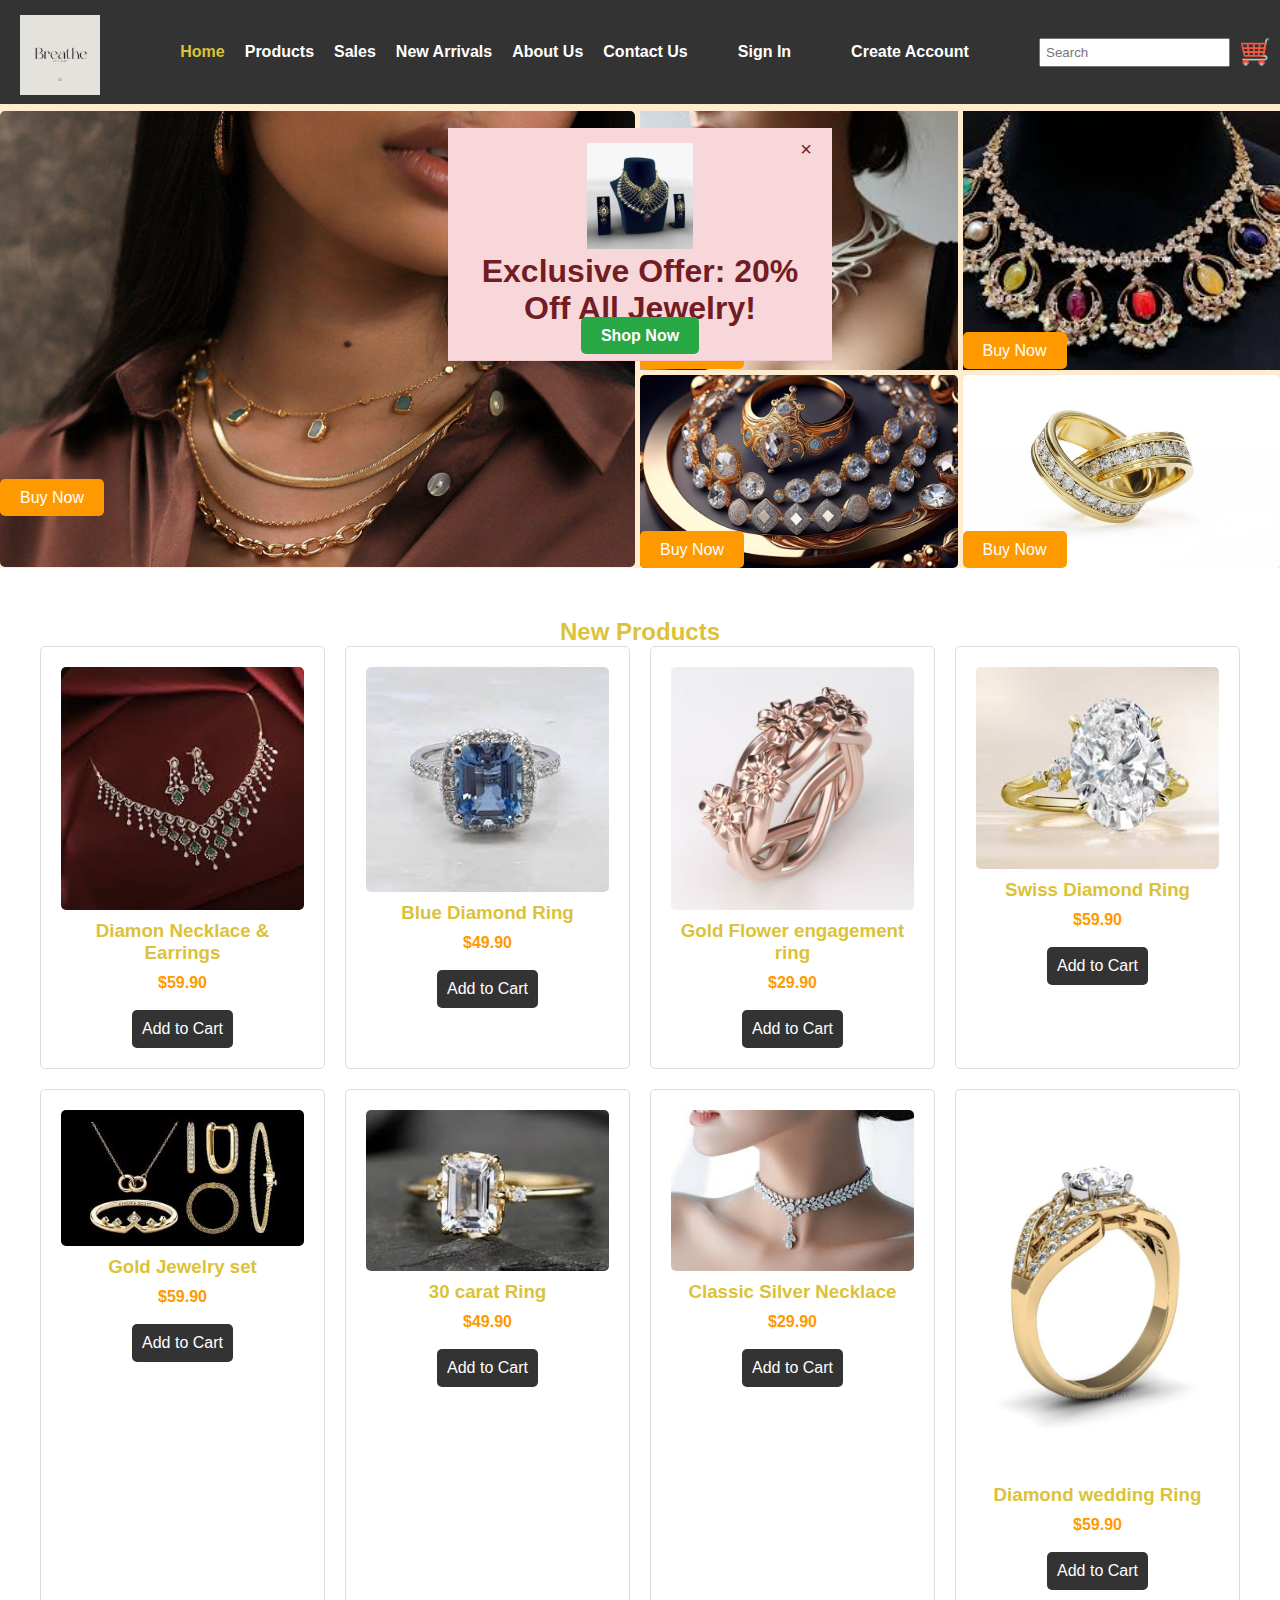
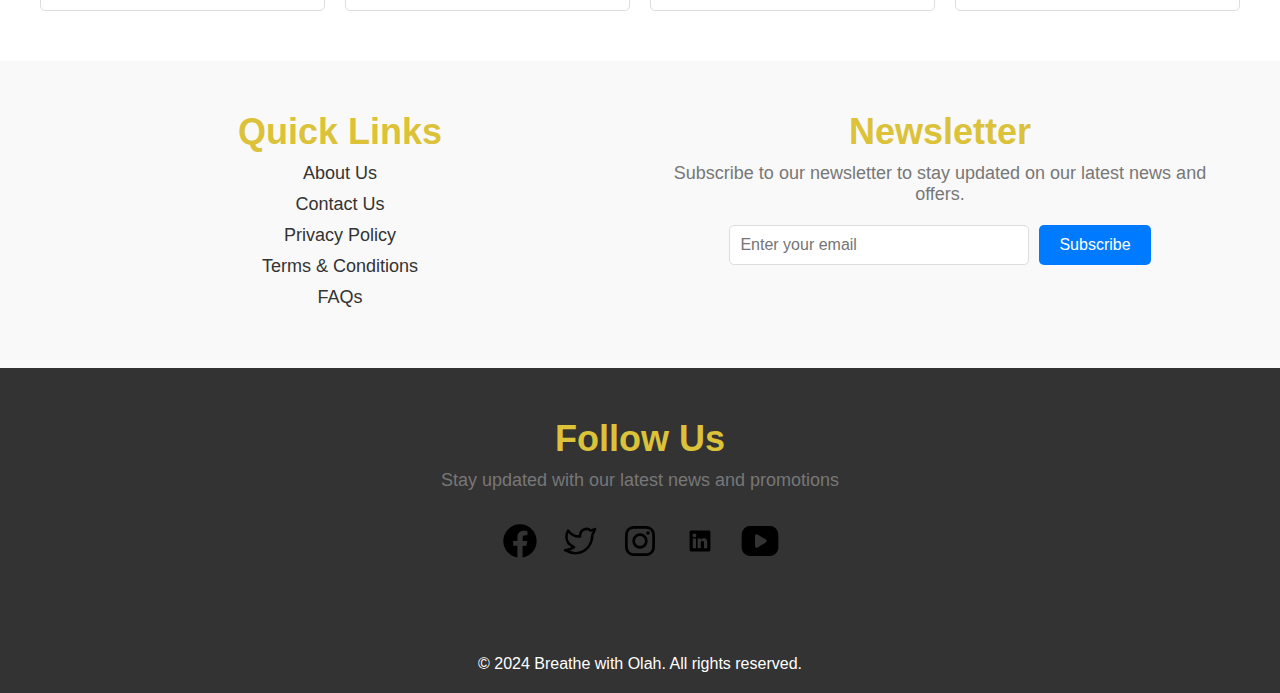
<file: index.html>
<!DOCTYPE html>
<html lang="en">
<head>
    <meta charset="UTF-8">
    <meta name="viewport" content="width=device-width, initial-scale=1.0">
    <title>Breathe With Olah</title>
    <link rel="stylesheet" href="New.css">
    <script src="New.js"></script>
</head>
<body class="body" id="home" >
    <nav class="header">
        <div class="container">
            <div class="logo">
                <img onclick="document.location.reload()"  src="./Asset/images/Logo.jpg" alt="logo" id="log">
            </div>
            <div class="features">
                <ul class="nav">
                    <li><a href="#" id="home" onclick="document.location.reload()" >Home</a></li>
                    <li id="menu-product">
                        <a href="#">Products</a>
                        <ul id="dropdown">
                            <li><a href="#">Accessories</a></li>
                            <li><a href="#">Anklets</a></li>
                            <li><a href="#">Bracelets</a></li>
                            <li><a href="#">Earrings</a></li>
                            <li><a href="#">Necklace</a></li>
                            <li><a href="#">Rings</a></li>
                            <li><a href="#">Jewelries</a></li>
                        </ul
                    </li>
                    <li><a href="#">Sales</a></li>
                    <li><a href="#">New Arrivals</a></li>
                    <li><a href="#">About Us</a></li>
                    <li><a href="#">Contact Us</a></li>
                    <li><a href="./signin.html#sign_in" class="account-link">Sign In</a></li>
                    <li><a href="./createacct.html#create_acct" class="account-link">Create Account</a></li>
                </ul>
            </div>
            <div class="search-cart">
                <input type="search" name="search" id="search" placeholder="Search">
                <img src="./Asset/images/cart.svg" alt="cart">
            </div>
        </div>
    </nav>
    <section class="section">
        <main id="item">
            <div id="text2">
                <a href="#" class="btn">Buy Now</a>
            </div>
            <img id="img1" src="./Asset/images/Front page image.jpg" alt="image1">
        </main>
        <div id="item1">
            <div id="text">
                <a href="#" class="btn">Buy Now</a>
            </div>
            <img id="img" class="img3" src="./Asset/images/images.jpeg" alt="image2">
        </div>
        <div id="item2">
            <div id="text">
                <a href="#" class="btn">Buy Now</a>
            </div>
            <img id="img" class="img2" src="./Asset/images/front image2.jpeg" alt="image3">
        </div>
        <div id="item3">
            <div id="text3">
                <a href="#" class="btn">Buy Now</a>
            </div>
            <img id="img2" class="image4" src="./Asset/images/Jewel.jpg" alt="image4">
        </div>
        <div id="item4">
            <div id="text3">
                <a href="#" class="btn">Buy Now</a>
            </div>
            <img id="img2" class="image5" src="./Asset/images/ring.jpg" alt="image5">
        </div>
    </section>
    <main class="products">
            <div class="container" id="NewProducts">
                <h2 >New Products</h2>
                <div class="product-grid">
                    <div class="product" id="product1">
                        <img src="./Asset/images/images (5).jpeg" alt="Product 1">
                        <h3>Diamon Necklace & Earrings</h3>
                        <p>$59.90</p>
                        <br>
                        <a href="#" class="btn">Add to Cart</a>
                    </div>
                    <div class="product" id="product2">
                        <img src="./Asset/images/images (7).jpeg" alt="Product 2">
                        <h3>Blue Diamond Ring</h3>
                        <p>$49.90</p>
                        <br>
                        <a href="#" class="btn">Add to Cart</a>
                    </div>
                    <div class="product" id="product3">
                        <img src="./Asset/images/il_570xN.2838363370_l4z6.avif" alt="Product 3">
                        <h3>Gold Flower engagement ring</h3>
                        <p>$29.90</p>
                        <br>
                        <a href="#" class="btn">Add to Cart</a>
                    </div>
                    <div class="product" id="product">
                        <img src="./Asset/images/images (3).jpeg" alt="Product 4">
                        <h3>Swiss Diamond Ring</h3>
                        <p>$59.90</p>
                        <br>
                        <a href="#" class="btn">Add to Cart</a>
                    </div>
                    <div class="product" id="product5">
                        <img src="./Asset/images/images (1).jpeg" alt="Product 5">
                        <h3>Gold Jewelry set</h3>
                        <p>$59.90</p>
                        <br>
                        <a href="#" class="btn">Add to Cart</a>
                    </div>
                    <div class="product" id="product6">
                        <img src="./Asset/images/images (2).jpeg" alt="Product 6">
                        <h3>30 carat Ring</h3>
                        <p>$49.90</p>
                        <br>
                        <a href="#" class="btn">Add to Cart</a>
                    </div>
                    <div class="product" id="product7">
                        <img src="./Asset/images/images (4).jpeg" alt="Product 7">
                        <h3>Classic Silver Necklace</h3>
                        <p>$29.90</p>
                        <br>
                        <a href="#" class="btn">Add to Cart</a>
                    </div>
                    <div class="product" id="product8">
                        <img src="./Asset/images/001.jpg" alt="Product 8">
                        <h3>Diamond wedding Ring</h3>
                        <p>$59.90</p>
                        <br>
                        <a href="#" class="btn">Add to Cart</a>
                    </div>
                </div>
            </div>
    </main>
    <section class="quick-links-newsletter">
        <div class="container">
            <div class="quick-links">
                <h2>Quick Links</h2>
                <ul>
                    <li><a href="#">About Us</a></li>
                    <li><a href="#">Contact Us</a></li>
                    <li><a href="#">Privacy Policy</a></li>
                    <li><a href="#">Terms & Conditions</a></li>
                    <li><a href="#">FAQs</a></li>
                </ul>
            </div>
            <div class="newsletter">
                <h2>Newsletter</h2>
                <p>Subscribe to our newsletter to stay updated on our latest news and offers.</p>
                <form id="newsletter-form">
                    <input type="email" id="email" name="email" placeholder="Enter your email">
                    <button type="submit">Subscribe</button>
                </form>
            </div>
        </div>
    </section>
    <section class="social-media">
        <div class="container">
            <div class="social-media-content">
                <h2>Follow Us</h2>
                <p>Stay updated with our latest news and promotions</p>
                <div class="social-icons">
                    <a href="#" class="social-icon"><img src="./Asset/images/ri--facebook-circle-fill.svg" alt="Facebook"></a>
                    <a href="#" class="social-icon"><img src="./Asset/images/mynaui--brand-twitter.svg" alt="Twitter"></a>
                    <a href="#" class="social-icon"><img src="./Asset/images/carbon--logo-instagram.svg" alt="Instagram"></a>
                    <a href="#" class="social-icon"><img src="./Asset/images/ei--sc-linkedin.svg" alt="LinkedIn"></a>
                    <a href="#" class="social-icon"><img src="./Asset/images/tabler--brand-youtube-filled.svg" alt="YouTube"></a>
                </div>
            </div>
        </div>
    </section>
        
    <footer class="footer">
        <div class="watermark">
            <p>&copy; 2024 Breathe with Olah. All rights reserved.</p>
        </div>
    </footer>
    
    <div class="promo-banner" id="promoBanner">
        <img src="./Asset/images/banner.jpg" alt="Jewelry Promo">
        <span class="close-btn" id="closeBanner">&times;</span>
        <h1>Exclusive Offer: 20% Off All Jewelry!</h1>
        <a href="#NewProducts" class="cta-button" id="shopNow">Shop Now</a>
    </div>

    <!-- <script>
    function scrollToTop() {
        setTimeout(() => {
            window.scrollTo(0, 0);
        }, 100);  // Adding a slight delay to ensure the page is fully loaded before scrolling
    }

        window.addEventListener('DOMContentLoaded', scrollToTop);
    </script> -->
</body>
</html>
</file>
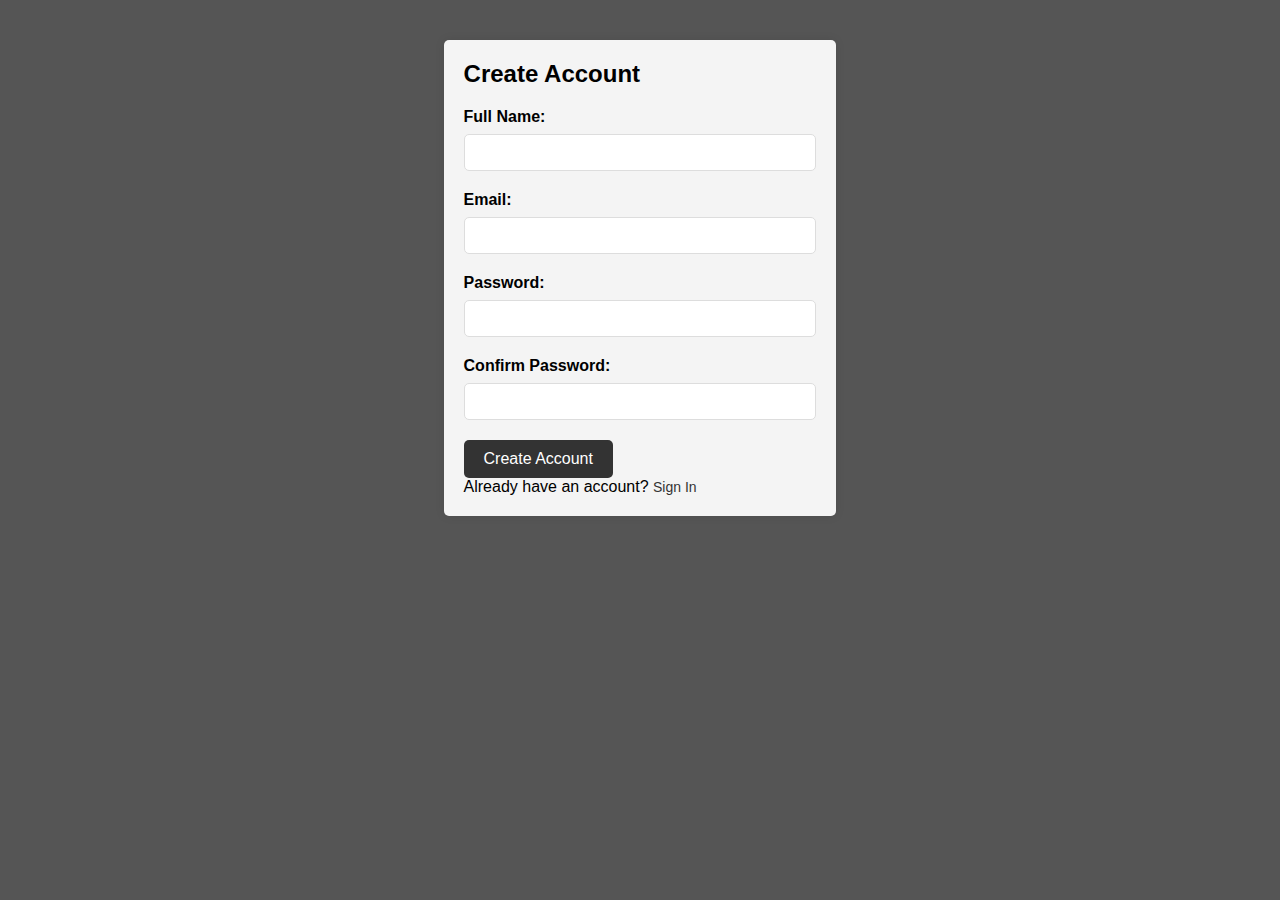
<file: createacct.html>
<!DOCTYPE html>
<html lang="en">
<head>
    <meta charset="UTF-8">
    <meta name="viewport" content="width=device-width, initial-scale=1.0">
    <title>Document</title>
    <link rel="stylesheet" href="New.css">
</head>
<body class="form">
    <div class="create-account-container" id="create_acct">
        <h2>Create Account</h2>
        <form action="index.html" method="post">
            <label for="name">Full Name:</label>
            <input type="text" id="name" name="name" required>

            <label for="email">Email:</label>
            <input type="email" id="email" name="email" required>

            <label for="password">Password:</label>
            <input type="password" id="password" name="password" required>

            <label for="confirm-password">Confirm Password:</label>
            <input type="password" id="confirm-password" name="confirm-password" required>

            <input type="submit" value="Create Account">

            <p>Already have an account? <a href="signin.html">Sign In</a></p>
        </form>
</body>
</html>
</file>
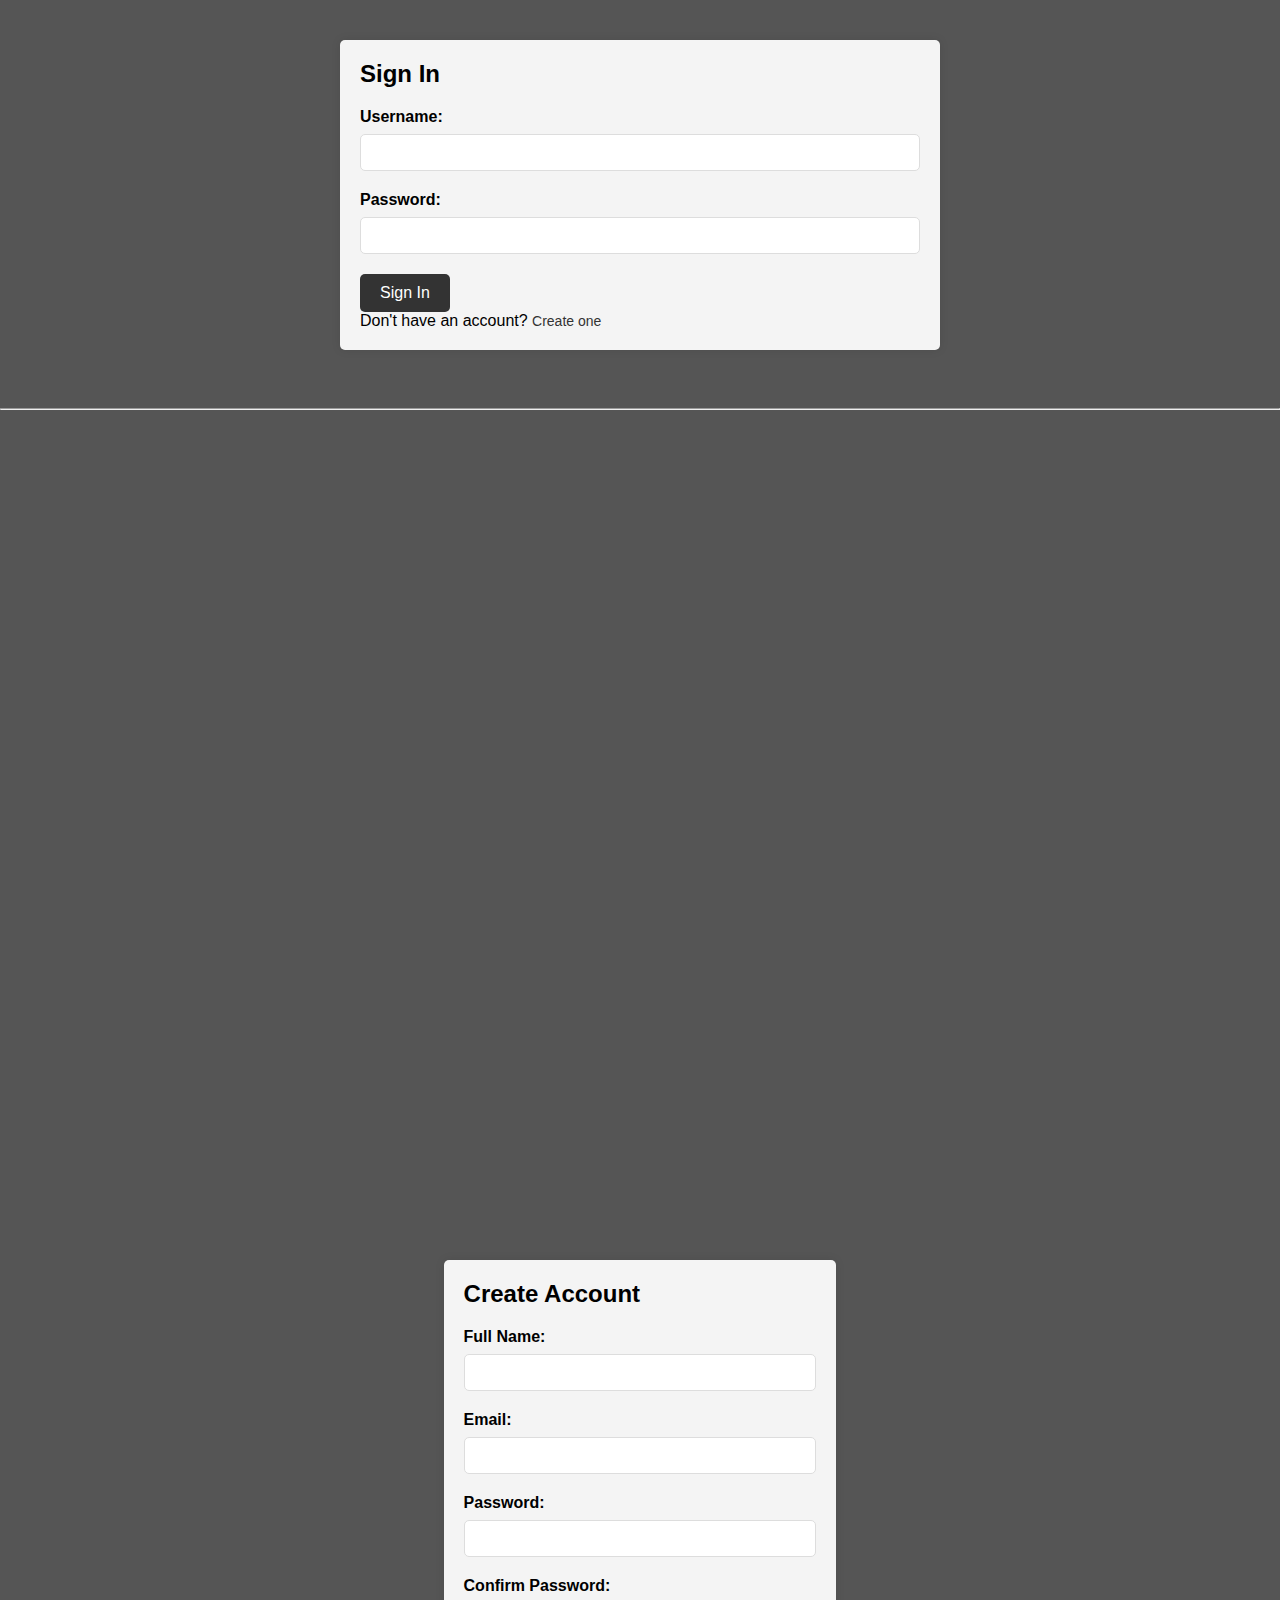
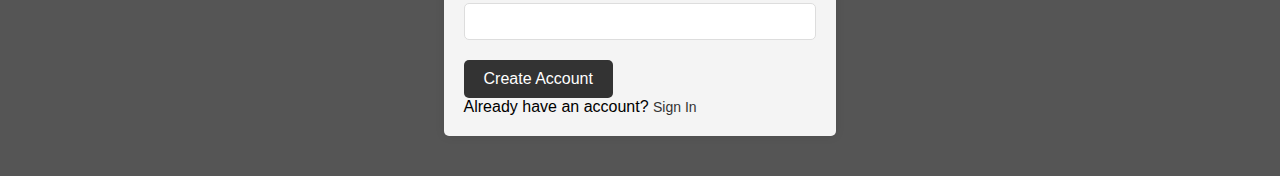
<file: signin.html>
<!DOCTYPE html>
<html lang="en">
<head>
    <meta charset="UTF-8">
    <meta name="viewport" content="width=device-width, initial-scale=1.0">
    <title>Document</title>
    <link rel="stylesheet" href="New.css">
</head>
<body class="form">
    <main class="signin" id="sign_in">
        <div class="signin-container">
            <h2>Sign In</h2>
            <form action="index.html" method="post">
                <label for="username">Username:</label>
                <input type="text" id="username" name="username" required>

                <label for="password">Password:</label>
                <input type="password" id="password" name="password" required>

                <input type="submit" value="Sign In">

                <p>Don't have an account? <a href="./signin.html#create_acct">Create one</a></p>
            </form>
        </div>
        <br>
        <hr>
    </main>
    <br>
    <br>
    <br>
    <br>
    <br>
    <br>
    <br>
    <br>
    <br>
    <br>
    <br>
    <br>
    <br>
    <br>
    <br>
    <br>
    <br>
    <br>
    <br>
    <br>
    <br>
    <br>
    <br>
    <br>
    <br>
    <br>
    <br>
    <br>
    <br>
    <br>
    <br>
    <br>
    <br>
    <br>
    <br>
    <br>
    <br>
    <br>
    <br>
    <br>
    <br>
    <br>
    <br>
    <br>
    <br>
    <div class="create-account-container" id="create_acct">
        <h2>Create Account</h2>
        <form action="New.html" method="post">
            <label for="name">Full Name:</label>
            <input type="text" id="name" name="name" required>

            <label for="email">Email:</label>
            <input type="email" id="email" name="email" required>

            <label for="password">Password:</label>
            <input type="password" id="password" name="password" required>

            <label for="confirm-password">Confirm Password:</label>
            <input type="password" id="confirm-password" name="confirm-password" required>

            <input type="submit" value="Create Account">

            <p>Already have an account? <a href="signin.html">Sign In</a></p>
        </form>
    </div>
</body>
</html>
</file>
<file: New.css>
* {
    margin: 0;
    padding: 0;
    box-sizing: border-box;
}
body {
    font-family: Arial, sans-serif;
    margin: 0;
    padding: 0;
    display: grid;
    grid-template-columns: 1fr;
    grid-area:
    'header'
    'section'
    'products'
    'quick-links-newsletter'
    'social-media'
    'footer';
}
nav {
    background: #333;
    color: white;
    padding: 5px 0;
    /* position:fixed;
    width: 100%;
    z-index: 0;
    padding-bottom: 5px; */
}
nav .container {
    display: flex;
    justify-content: space-between;
    align-items: center;
    flex-wrap: wrap;
}
nav .logo img {
    height: 80px;
    margin-left: 20px;
    transition: transform 0.3s;
    margin-top: 10px;
}
#log:hover{
    transform: scale(1.2);
}
nav div ul.nav{
    list-style: none;
    display: flex;
    flex-wrap: wrap;
}

nav div ul.nav li {
    margin-left: 20px;
    position: relative;
}
#home{
    color: hsl(51, 69%, 54%);
    text-decoration: none;
}
nav div ul.nav  li a {
    color: white;
    text-decoration: none;
    font-weight: bold;
}
#dropdown {
    display: none;
    list-style: none;
    position: absolute;
    top: 100%;
    left: 0;
    padding: 0;
    background-color: #ddba1c;
  }
  
  #menu-product:hover #dropdown {
    display: block;
}
#dropdown li{
    padding: 10px;
    border: 0px none;
    text-align: left;
    /* background-color: #ddba1c;
    vertical-align: middle;
    line-height: 50px;
    word-break: normal;
    word-wrap: break-word;
    white-space: normal; */
}
.account-link {
    color: white;
    text-decoration: none;
    font-weight: bold;
    margin-left: 20px;
    padding: 10px 10px;
}

.account-link:hover {
    color: hsl(51, 69%, 54%);
}

nav .search-cart {
    display: flex;
    align-items: center;
    justify-content: space-between;
    flex-wrap: wrap;
}

nav .search-cart img {
    height: 30px;
    margin-right: 10px;
}
#search{
    padding: 5px;
    /* justify-content: space-around; */
    margin-right: 10px;
}
.section {
    display: grid;
    height: 100%;
    grid-template-columns: 2fr 1fr 1fr;
    grid-template-rows: auto 50%;
    grid-template-areas:
      'item     item1       item2'
      'item     item3       item4';
    row-gap: 10px;
    column-gap: 5px;
    padding-top: 5px;
    background-color:blanchedalmond;
  }
#item {
    /* background-color: blue; */
    color: white;
    /* grid-column-start: 1;
    grid-column-end: 3; */
    grid-area: item;
    display: grid;
  }
#img{
    width: 100%;
    /* height: 100%; */
    object-fit: cover;
    /* border-radius: 5px; */
  }
  .img2{
    margin-top: -5%;
    height: 80%;
  }
.img3{
    margin-top: -5%;
    height: 80%;
  }
#img1{
    width: 100%;
    height: 147%;
    margin-bottom: -5%;
    margin-top: -39.5%;
    object-fit: cover;
    border-radius: 5px;
  }
#img2{
    width: 100%;
    /* margin-bottom: 0%; */
    margin-top: -27%;
    height: 84%;
    object-fit: cover;
    border-radius: 5px;
  }
#text{
    position: relative;
    top: 72%;
}
#text2{
    position: relative;
    top: 150%;
}
#text3{
    position: relative;
    bottom: -43%;
}
#text .btn, #text2 .btn, #text3 .btn{
    background: #f90;
    color: white;
    padding: 10px 20px;
    text-decoration: none;
    border-radius: 5px;
    transition: background 0.3s;
}
#item1{
    /* background-color: gray; */
    color: white;
    grid-area: item1;
    display: item1;
  }
  
#item2 {
    /* display: grid; */
    /* background: red; */
    color: white;
    /* grid-column-start: 2;
    grid-column-end: 3; optional as default is one span */
    grid-area: item2;
    display: item2;
  }
.section a{
    text-decoration: none;
}
#text .btn:hover, #text3 .btn:hover{
    background: #555;
}
  #item3 {
    /* background-color: green; */
    color: white;
    /* grid-column-start: 1; */
    /* grid-column-end: 2;  optional as default is one span 
    grid-row-start: 2; */
    grid-area: item3;
    display: item4;
  }
  #item4{
    /* background-color: blueviolet; */
    color: white;
    grid-area: item4;
    display: item4;
  }
.products {
    padding: 50px 0;
    text-align: center;
}

.products .container {
    max-width: 1200px;
    margin: 0 auto;
}

.products .product-grid {
    display: grid;
    grid-template-columns: repeat(4, 1fr);
    gap: 20px;
}

.products .product {
    border: 1px solid #ddd;
    padding: 20px;
    border-radius: 5px;
    transition: transform 0.3s;
    display: flex;
    align-items: center;
    flex-direction: column;
}

.products .product img {
    width: 100%;
    border-radius: 5px;
}

.products .product h3 {
    margin: 10px 0;
}

.products .product p {
    color: #f90;
    font-weight: bold;
}

.products .product .btn {
    background: #333;
    color: white;
    padding: 10px 10px;
    text-decoration: none;
    border-radius: 5px;
    transition: background 0.3s;
}

.products .product .btn:hover {
    background: #555;
}

.products .product:hover {
    transform: scale(1.05);
}
.quick-links-newsletter {
    background: #f9f9f9;
    padding: 50px 0;
    text-align: center;
}

.quick-links-newsletter .container {
    display: flex;
    justify-content: space-between;
    max-width: 1200px;
    margin: 0 auto;
}

.quick-links, .newsletter {
    flex: 1;
    margin: 0 20px;
}

.quick-links h2, .newsletter h2 {
    font-size: 36px;
    margin-bottom: 10px;
}

.quick-links ul {
    list-style: none;
    padding: 0;
}

.quick-links ul li {
    margin-bottom: 10px;
}

.quick-links ul li a {
    text-decoration: none;
    color: #333;
    font-size: 18px;
    transition: color 0.3s;
}

.quick-links ul li a:hover {
    color: #007bff;
}

.newsletter p {
    font-size: 18px;
    color: #777;
    margin-bottom: 20px;
}

#newsletter-form {
    display: flex;
    justify-content: center;
    gap: 10px;
}

#newsletter-form input[type="email"] {
    padding: 10px;
    font-size: 16px;
    border: 1px solid #ddd;
    border-radius: 5px;
    width: 300px;
}

#newsletter-form button {
    padding: 10px 20px;
    font-size: 16px;
    color: #fff;
    background: #007bff;
    border: none;
    border-radius: 5px;
    cursor: pointer;
    transition: background 0.3s;
}

#newsletter-form button:hover {
    background: #0056b3;
}
.social-media {
    background: #333;
    padding: 50px 0;
    text-align: center;
}

.social-media .scontainer {
    max-width: 1200px;
    margin: 0 auto;
}

.social-media-content {
    margin-bottom: 20px;
}

.social-media-content h2 {
    font-size: 36px;
    margin-bottom: 10px;
}

.social-media-content p {
    font-size: 18px;
    color: #777;
    margin-bottom: 30px;
}

.social-icons {
    display: flex;
    justify-content: center;
    gap: 20px;
}

.social-icon img {
    width: 40px;
    height: 40px;
    transition: transform 0.3s, opacity 0.3s;
}

.social-icon:hover img {
    transform: scale(1.1);
    opacity: 0.7;
}
footer {
    background: #333;
    color: white;
    text-align: center;
    padding: 20px 0;
    /* margin-top: 50px; */
}
/* For tablets */
@media (min-width: 481px) and (max-width: 768px)  {    
 .body {
    grid-template-columns: 2fr;
    /* gap: 3px; */
    grid-area:
    'header header'
    'section section'
    'products products'
    'quick-links-newsletter quick-links-newsletter'
    'social-media social-media'
    'footer footer';
    }
    nav .container {
        flex-direction: column;
        align-items: flex-start;
    }

    nav div ul.nav {
        flex-direction: column;
        width: 100%;
    }

    nav div ul.nav li {
        margin-left: 0;
        margin-top: 10px;
        width: 100%;
        text-align: center;
    }

    #dropdown {
        position: static;
        display: none; /* Hide dropdown by default */
    }

    #menu-product:hover #dropdown {
        display: block; /* Show dropdown on click */
    }

    .section{
        display: grid;
        grid-template-columns: 1fr;
        gap: 1px;
        grid-template-areas:
        'item'
        'item1';
        /* 'item2' */
        /* 'item3' */
        /* 'item4'; */
        /* display: none; */

        #img1{
            width: 100%;
            height: 135%;
            margin-bottom: 0%;
            margin-top: -18.5%;
            object-fit: cover;
            /* border-radius: 5px; */
          }
          #img{
            width: 100%;
            height: 100%;
            /* margin-bottom: -5%; */
            margin-top: -2.5%;
            object-fit: cover;
            /* border-radius: 5px; */
          }
        #item2, #item3, #item4 {
            display: none;
        }
        
    }
    
    .products .product-grid {
        grid-template-columns: repeat(3, 1fr);
    }
    
    

    .quick-links-newsletter .container {
        flex-direction: column;
        align-content: center;
    }

    .social-media .container {
        flex-direction: column;
        align-content: center;
    }

    .footer{
        flex-direction: column;
        align-content: center;
    }

}


@media (max-width: 480px) {
    nav .container {
        flex-direction: column;
        align-items: flex-start;
    }

    nav div ul.nav {
        flex-direction: column;
        width: 100%;
        display: none;
    }
    .account-link{
        display: list-item;
    }

    .section{
        display: grid;
        grid-template-columns: 1fr;
        gap: 1px;
        grid-template-areas:
        'item3'
        'item4';

        
        #item, #item1, #item2, #item4 {
            display: none;
        }
        /* .image4{
            width: 100%;
            height: 135%;
            margin-bottom: 0%;
            margin-top: -18.5%;
            object-fit: cover;
            border-radius: 5px;
          } */
          #img2{
            width: 100%;
            height: 100%;
            /* margin-bottom: -5%; */
            margin-top: -4%;
            object-fit: cover;
            /* border-radius: 5px; */
          }
    }

    .products .product-grid {
        grid-template-columns: repeat(2, 1fr);
        #product5, #product6, #product7, #product8 {
            display: none;
        }
    }
    .quick-links-newsletter .container {
        flex-direction: column;
        align-content: center;
    }
    .social-media .container {
        /* flex-direction: column;
        align-content: center; */
        display: none;
    }

    .footer{
        flex-direction: column;
        align-content: center;
    }
}
.signin-container {
    max-width: 600px;
    margin: 40px auto;
    padding: 20px;
    background-color: #f4f4f4;
    border-radius: 5px;
    box-shadow: 0 0 10px rgba(0,0,0,0.1);
}
.signin-container h2 {
    margin-bottom: 20px;
}
.signin-container label {
    display: block;
    margin-bottom: 8px;
    font-weight: bold;
}
.signin-container input[type="text"],
.signin-container input[type="password"] {
    width: 100%;
    padding: 10px;
    margin-bottom: 20px;
    border: 1px solid #ddd;
    border-radius: 5px;
}
.signin-container input[type="submit"] {
    background: #333;
    color: white;
    border: none;
    padding: 10px 20px;
    border-radius: 5px;
    cursor: pointer;
    font-size: 16px;
}
.signin-container input[type="submit"]:hover {
    background: #555;
}
.signin-container a {
    color: #333;
    text-decoration: none;
    font-size: 14px;
}
.signin-container a:hover {
    text-decoration: underline;
}

.create-account-container {
    max-width: 600px;
    margin: 40px auto;
    padding: 20px;
    background-color: #f4f4f4;
    border-radius: 5px;
    box-shadow: 0 0 10px rgba(0,0,0,0.1);
}
.create-account-container h2 {
    margin-bottom: 20px;
}
.create-account-container label {
    display: block;
    margin-bottom: 8px;
    font-weight: bold;
}
.create-account-container input[type="text"],
.create-account-container input[type="email"],
.create-account-container input[type="password"] {
    width: 100%;
    padding: 10px;
    margin-bottom: 20px;
    border: 1px solid #ddd;
    border-radius: 5px;
}
.create-account-container input[type="submit"] {
    background: #333;
    color: white;
    border: none;
    padding: 10px 20px;
    border-radius: 5px;
    cursor: pointer;
    font-size: 16px;
}
.create-account-container input[type="submit"]:hover {
    background: #555;
}
.create-account-container a {
    color: #333;
    text-decoration: none;
    font-size: 14px;
}
.create-account-container a:hover {
    text-decoration: underline;
}

.form{
    background-color: #555;
}

/* Styling for banner */

.promo-banner {
    display: none;
    position: fixed;
    top: 0;
    width: 30%;
    background: #f8d7da;
    color: #721c24;
    text-align: center;
    margin-left: 35%;
    margin-top: 10%;
    padding: 15px;
    border-bottom: 1px solid #f5c6cb;
    z-index: 1000;
    font-family: Arial, Helvetica, sans-serif;
}
.promo-banner img {
    width: 30%;
}
.promo-banner.active{
    display: block;
}
.cta-button {
    padding: 10px 20px;
    background-color: #28a745;
    color: #fff;
    text-decoration: none;
    border-radius: 5px;
    font-weight: bold;
    margin-top: 10px;
}
.close-btn {
    position: absolute;
    top: 10px;
    right: 20px;
    font-size: 20px;
    cursor: pointer;
}
</file>
